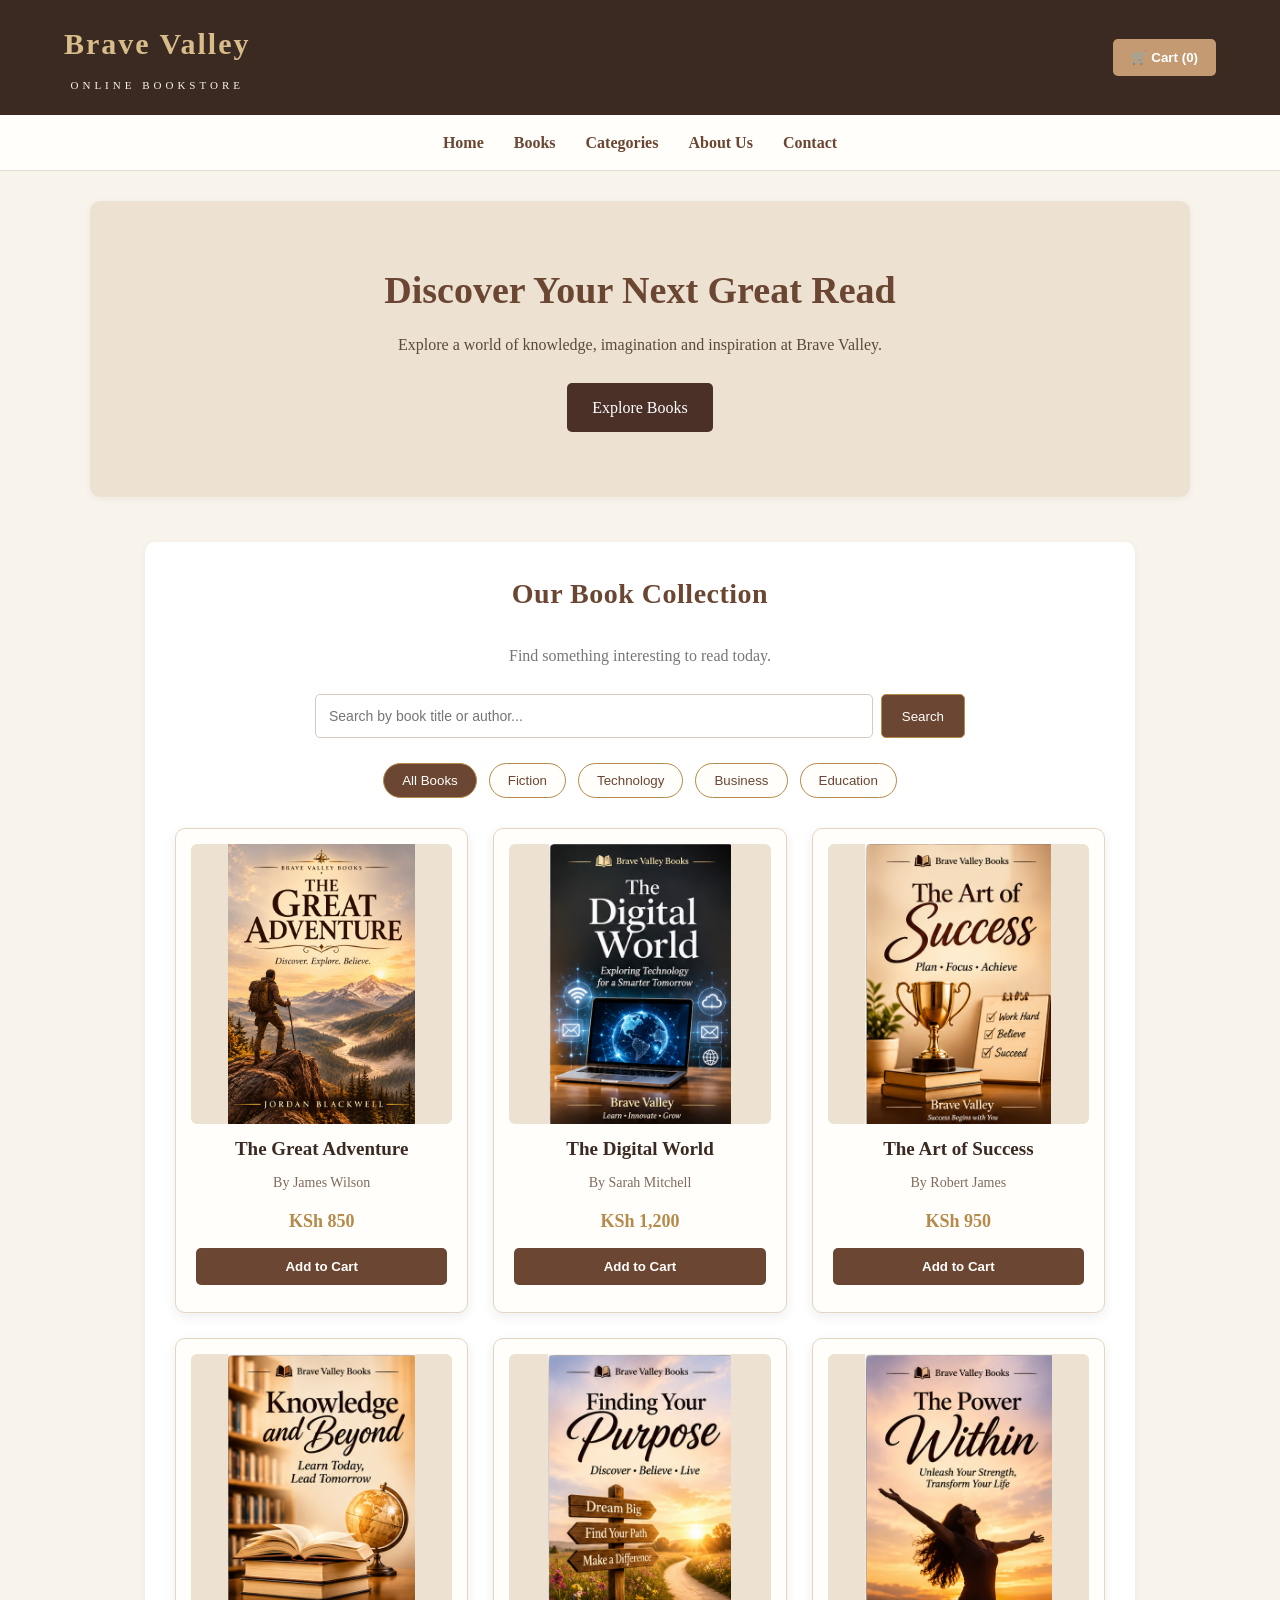
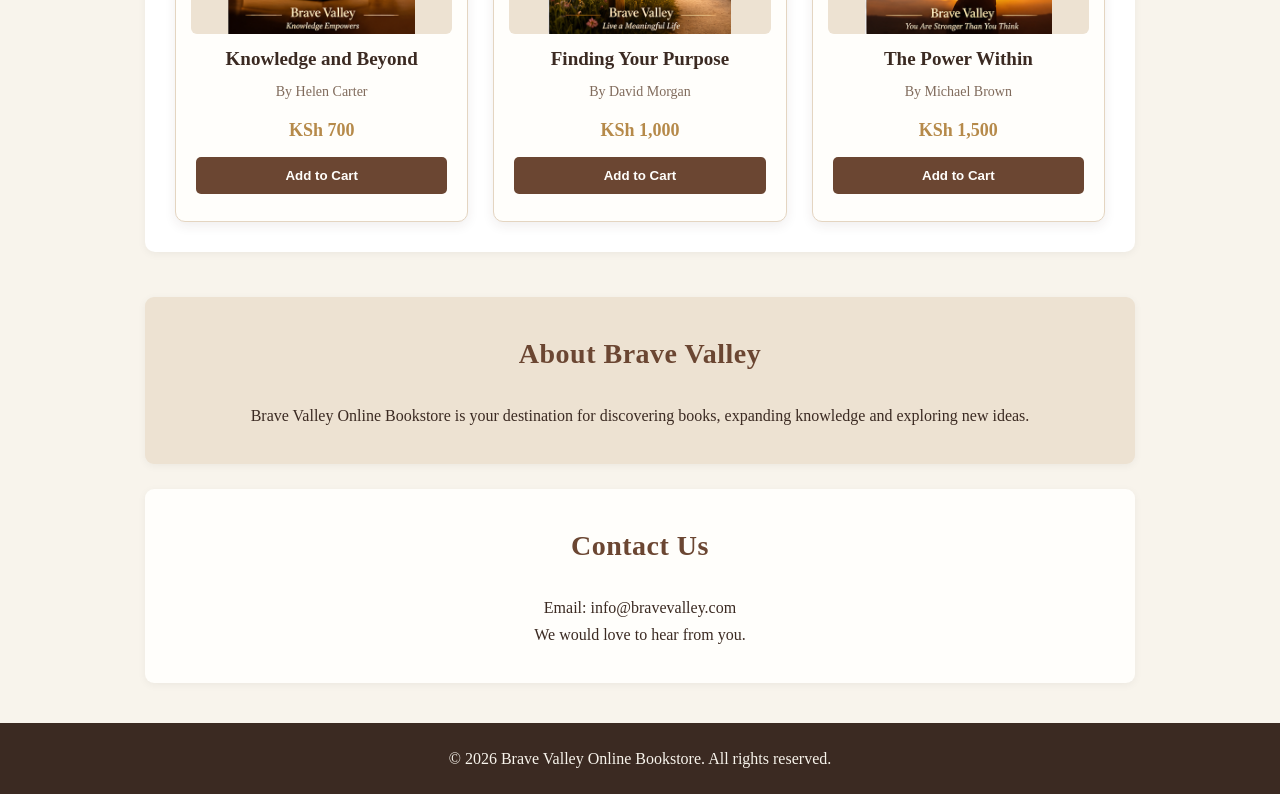
<file: index.html>
<!DOCTYPE html>
<html lang="en">

<head>
    <meta charset="UTF-8">
    <meta name="viewport" content="width=device-width, initial-scale=1.0">

    <title>Brave Valley Online Bookstore</title>

    <link rel="stylesheet" href="style.css">
</head>

<body>

    <!-- HEADER -->
    <header class="site-header">
        <div class="brand">
            <h1>Brave Valley</h1>
            <p>ONLINE BOOKSTORE</p>
        </div>

        <button class="cart-button" type="button">
            🛒 Cart (<span id="cart-count">0</span>)
        </button>
    </header>

<!-- SHOPPING CART PANEL -->
<section class="cart-panel" id="cart-panel" hidden>

    <div class="cart-header">
        <h2>My Shopping Cart</h2>

        <button id="close-cart" type="button">
            &times;
        </button>
    </div>

    <div id="cart-items">
        <!-- Cart items will appear here -->
    </div>

    <div class="cart-footer">
        <h3>
            Total: KSh <span id="cart-total">0</span>
        </h3>

        <button id="clear-cart" type="button">
            Clear Cart
        </button>

        <button id="checkout-button" type="button">
            Proceed to Checkout
        </button>
    </div>

</section>

    <!-- NAVIGATION -->
    <nav class="navbar">
        <a href="#home">Home</a>
        <a href="#books">Books</a>
        <a href="#categories">Categories</a>
        <a href="#about">About Us</a>
        <a href="#contact">Contact</a>
    </nav>

    <main>

        <!-- HERO SECTION -->
        <section class="hero" id="home">
            <h2>Discover Your Next Great Read</h2>

            <p>
                Explore a world of knowledge, imagination
                and inspiration at Brave Valley.
            </p>

            <a href="#books" class="shop-button">
                Explore Books
            </a>
        </section>

        <!-- BOOK CATALOGUE -->
        <section class="catalogue" id="books">

            <h2>Our Book Collection</h2>

            <p class="section-description">
                Find something interesting to read today.
            </p>

            <!-- SEARCH -->
            <div class="search-container">
                <input
                    type="search"
                    id="book-search"
                    placeholder="Search by book title or author..."
                >

                <button type="button" id="search-button">
                    Search
                </button>
            </div>

            <!-- CATEGORY FILTERS -->
            <div class="categories" id="categories">

                <button class="category-btn active"
                    data-category="all">All Books</button>

                <button class="category-btn"
                    data-category="fiction">Fiction</button>

                <button class="category-btn"
                    data-category="technology">Technology</button>

                <button class="category-btn"
                    data-category="business">Business</button>

                <button class="category-btn"
                    data-category="education">Education</button>

            </div>

            
<!-- BOOK GRID -->
<div class="book-grid" id="book-grid">

    <!-- BOOK 1 -->
    <article class="book-card" data-category="fiction">

        <div class="book-cover">
            <img src="book%20one.png"
     alt="The Great Adventure book cover">
        </div>

        <div class="book-info">
            <h3>The Great Adventure</h3>
            <p>By James Wilson</p>
            <strong>KSh 850</strong>
            <button class="add-cart">Add to Cart</button>
        </div>
    </article>

    <!-- BOOK 2 -->
    <article class="book-card" data-category="technology">

        <div class="book-cover">
            <img src="the-digital-world.png"
     alt="The Digital World book cover">
        </div>

        <div class="book-info">
            <h3>The Digital World</h3>
            <p>By Sarah Mitchell</p>
            <strong>KSh 1,200</strong>
            <button class="add-cart">Add to Cart</button>
        </div>
    </article>

    <!-- BOOK 3 -->
    <article class="book-card" data-category="business">

        <div class="book-cover">
           <img src="the-art-of-success.png"
     alt="The Art of Success book cover">
        </div>

        <div class="book-info">
            <h3>The Art of Success</h3>
            <p>By Robert James</p>
            <strong>KSh 950</strong>
            <button class="add-cart">Add to Cart</button>
        </div>
    </article>

    <!-- BOOK 4 -->
    <article class="book-card" data-category="education">

        <div class="book-cover">
          <img src="knowledge-and-beyond.png"
     alt="Knowledge and Beyond book cover">
        </div>

        <div class="book-info">
            <h3>Knowledge and Beyond</h3>
            <p>By Helen Carter</p>
            <strong>KSh 700</strong>
            <button class="add-cart">Add to Cart</button>
        </div>
    </article>

    <!-- BOOK 5 -->
    <article class="book-card" data-category="fiction">

        <div class="book-cover">
        <img src="finding-your-purpose.png"
     alt="Finding Your Purpose book cover">
        </div>

        <div class="book-info">
            <h3>Finding Your Purpose</h3>
            <p>By David Morgan</p>
            <strong>KSh 1,000</strong>
            <button class="add-cart">Add to Cart</button>
        </div>
    </article>

    <!-- BOOK 6 -->
    <article class="book-card" data-category="fiction">

        <div class="book-cover">
            <img src="the-power-within.png"
     alt="The Power Within book cover">

        </div>

        <div class="book-info">
            <h3>The Power Within</h3>
            <p>By Michael Brown</p>
            <strong>KSh 1,500</strong>
            <button class="add-cart">Add to Cart</button>
        </div>
    </article>

</div>


            <p id="no-results" hidden>
                No books found. Try another search.
            </p>

        </section>

        <!-- ABOUT -->
        <section class="about" id="about">
            <h2>About Brave Valley</h2>

            <p>
                Brave Valley Online Bookstore is your destination
                for discovering books, expanding knowledge and
                exploring new ideas.
            </p>
        </section>

        <!-- CONTACT -->
        <section class="contact" id="contact">
            <h2>Contact Us</h2>
            <p>Email: info@bravevalley.com</p>
            <p>We would love to hear from you.</p>
        </section>

    </main>

    <!-- FOOTER -->
    <footer>
        <p>
            &copy; 2026 Brave Valley Online Bookstore.
            All rights reserved.
        </p>
    </footer>

    <script src="script.js"></script>

</body>
</html>
</file>
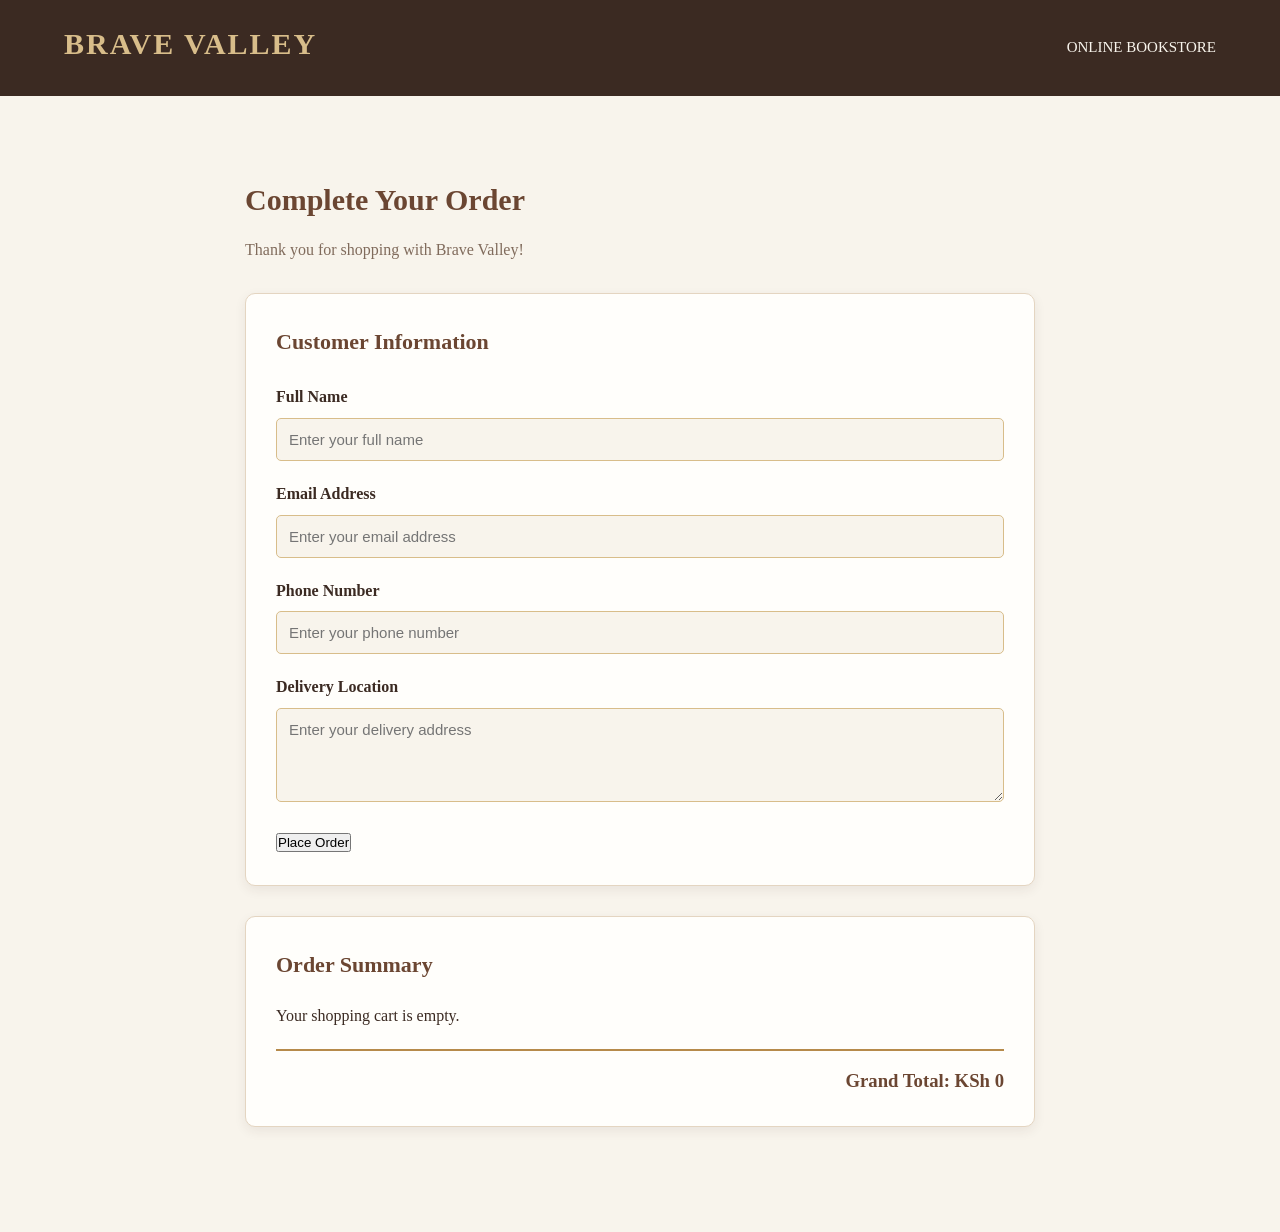
<file: checkout.html>
<!DOCTYPE html>
<html lang="en">

<head>
    <meta charset="UTF-8">
    <meta name="viewport" content="width=device-width, initial-scale=1.0">

    <title>Checkout | Brave Valley Online Bookstore</title>

    <link rel="stylesheet" href="style.css">
</head>

<body>

    <!-- CHECKOUT HEADER -->
    <header class="site-header">
        <h1>BRAVE VALLEY</h1>
        <p>ONLINE BOOKSTORE</p>
    </header>

    
<!-- CHECKOUT SECTION -->
<main class="checkout-container">

    <h2>Complete Your Order</h2>

    <p>Thank you for shopping with Brave Valley!</p>

    <!-- CUSTOMER INFORMATION FORM -->
    <section class="customer-details">

        <h3>Customer Information</h3>

        <form id="checkout-form">

            <div class="form-group">
                <label for="customer-name">Full Name</label>
                <input
                    type="text"
                    id="customer-name"
                    placeholder="Enter your full name"
                    required>
            </div>

            <div class="form-group">
                <label for="customer-email">Email Address</label>
                <input
                    type="email"
                    id="customer-email"
                    placeholder="Enter your email address"
                    required>
            </div>

            <div class="form-group">
                <label for="customer-phone">Phone Number</label>
                <input
                    type="tel"
                    id="customer-phone"
                    placeholder="Enter your phone number"
                    required>
            </div>

            <div class="form-group">
                <label for="delivery-location">Delivery Location</label>
                <textarea
                    id="delivery-location"
                    placeholder="Enter your delivery address"
                    rows="4"
                    required></textarea>
            </div>
<button type="submit" id="place-order">
    Place Order
</button>
        </form>

    </section>

<!-- ORDER SUMMARY -->
<section class="order-summary">

    <h3>Order Summary</h3>

    <div id="checkout-items">
        <!-- Selected books will appear here -->
    </div>

    <div class="checkout-total">
        <h3>
            Grand Total: KSh <span id="checkout-total">0</span>
        </h3>
    </div>

</section>

</main>




</body>
<script src="checkout.js"></script>

</html>
</file>
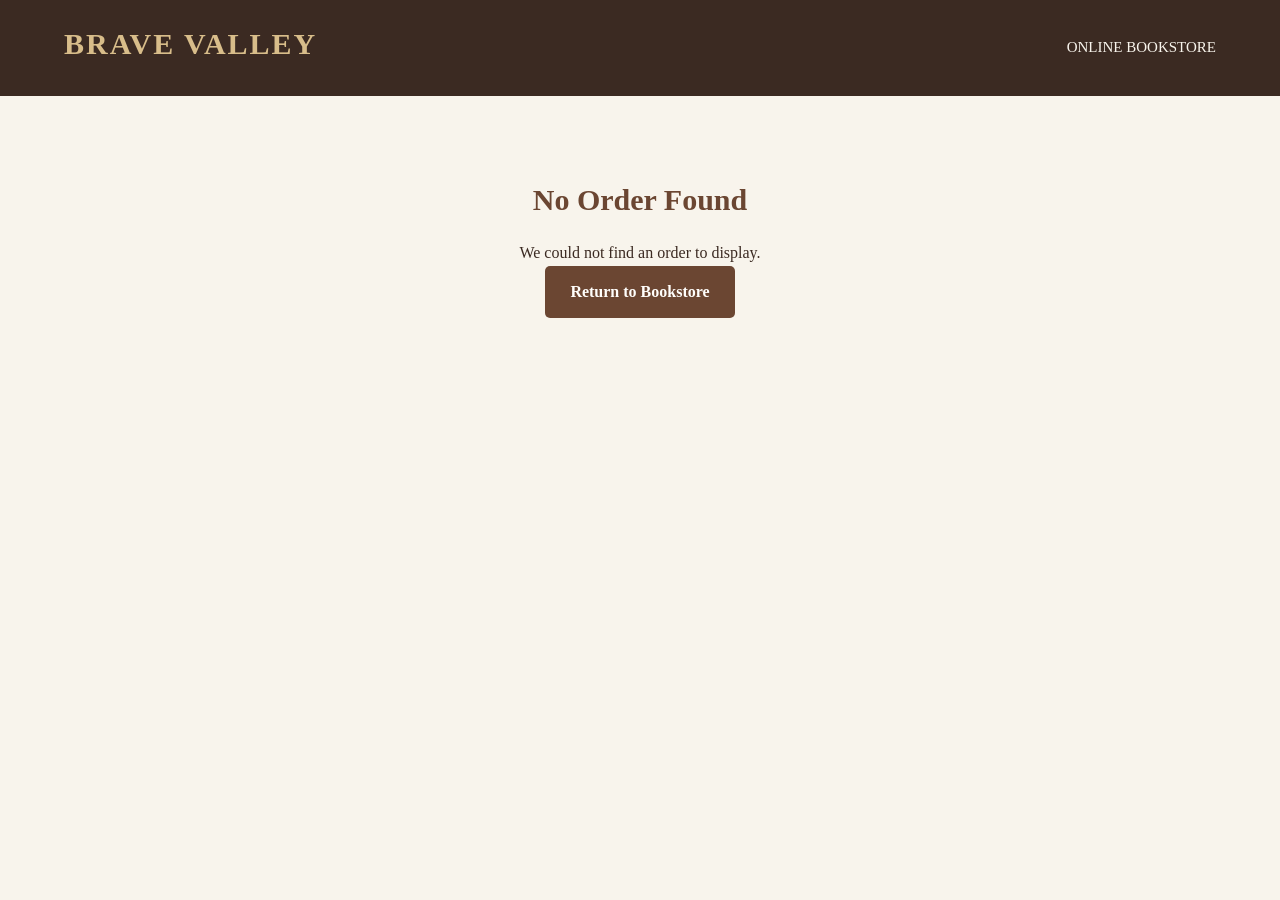
<file: order-confirmation.html>
<!DOCTYPE html>
<html lang="en">

<head>
    <meta charset="UTF-8">
    <meta name="viewport" content="width=device-width, initial-scale=1.0">

    <title>Order Confirmation | Brave Valley Online Bookstore</title>

    <link rel="stylesheet" href="style.css">
</head>

<body>

    <!-- CONFIRMATION HEADER -->
    <header class="site-header">
        <h1>BRAVE VALLEY</h1>
        <p>ONLINE BOOKSTORE</p>
    </header>

    <!-- ORDER CONFIRMATION -->
    <main class="confirmation-container">

        <div class="confirmation-icon">
            ✓
        </div>

        <h2>Order Successfully Placed!</h2>

        <p class="confirmation-message">
            Thank you for shopping with Brave Valley.
            Your order has been received successfully.
        </p>

        <!-- CUSTOMER DETAILS -->
        <section class="confirmation-details">
            <h3>Order Information</h3>

            <p><strong>Customer:</strong>
                <span id="confirmed-name"></span>
            </p>

            <p><strong>Order Number:</strong>
                <span id="order-number"></span>
            </p>

            <p><strong>Order Date:</strong>
                <span id="order-date"></span>
            </p>
        </section>

        <!-- ORDERED BOOKS -->
        <section class="confirmation-summary">
            <h3>Books Ordered</h3>

            <div id="confirmed-items"></div>

            <h3 class="confirmed-total">
                Total: KSh <span id="confirmed-total">0</span>
            </h3>
        </section>

        <a href="index.html" class="continue-shopping">
            Continue Shopping
        </a>

    </main>

    <script src="confirmation.js"></script>

</body>
</html>
</file>
<file: style.css>
/* =================================
   1. GENERAL WEBSITE SETTINGS
================================= */

* {
    margin: 0;
    padding: 0;
    box-sizing: border-box;
}

body {
    font-family: Arial, sans-serif;
    background-color: #f8f5f0;
    color: #352b25;
    line-height: 1.6;
}

/* =================================
   2. WEBSITE HEADER
================================= */

header {
    background-color: #4b3028;
    color: white;
    text-align: center;
    padding: 30px 15px;
}

header h1 {
    font-size: 30px;
    margin-bottom: 8px;
}

header p {
    font-size: 15px;
    color: #eaded2;
}

/* =================================
   3. NAVIGATION BAR
================================= */

nav {
    background-color: #fff;
    padding: 15px;
    border-bottom: 1px solid #e5ddd3;
}

nav ul {
    list-style: none;
    display: flex;
    justify-content: center;
    flex-wrap: wrap;
    gap: 30px;
}

nav ul li a {
    text-decoration: none;
    color: #4b3028;
    font-weight: bold;
    font-size: 15px;
}

nav ul li a:hover {
    color: #b47b50;
}

/* =================================
   4. MAIN CONTENT
================================= */

main {
    width: 90%;
    max-width: 1100px;
    margin: 30px auto;
}

section {
    background-color: white;
    padding: 30px;
    margin-bottom: 25px;
    border-radius: 10px;
    box-shadow: 0 2px 8px rgba(0, 0, 0, 0.05);
}

section h2 {
    color: #704b38;
    margin-bottom: 12px;
    font-size: 24px;
}

/* =================================
   5. WEBSITE FOOTER
================================= */

footer {
    background-color: #4b3028;
    color: white;
    text-align: center;
    padding: 20px;
    margin-top: 40px;
}

/* =================================
   6. RESPONSIVE DESIGN
================================= */

@media screen and (max-width: 600px) {

    header {
        padding: 22px 10px;
    }

    header h1 {
        font-size: 23px;
    }

    nav ul {
        gap: 12px 18px;
    }

    nav ul li a {
        font-size: 13px;
    }

    main {
        width: 94%;
        margin: 20px auto;
    }

    section {
        padding: 20px;
    }

    section h2 {
        font-size: 20px;
    }
}

/* ==================================
   1. GENERAL SETTINGS
================================== */

* {
    margin: 0;
    padding: 0;
    box-sizing: border-box;
}

html {
    scroll-behavior: smooth;
}

body {
    font-family: Arial, sans-serif;
    background: #f8f5f0;
    color: #352b25;
    line-height: 1.6;
}

/* ==================================
   2. HEADER
================================== */

.site-header {
    background: #4b3028;
    color: white;
    padding: 20px 5%;
    display: flex;
    justify-content: space-between;
    align-items: center;
}

.brand h1 {
    font-size: 28px;
    letter-spacing: 1px;
}

.brand p {
    font-size: 11px;
    letter-spacing: 4px;
    color: #eaded2;
}

.cart-button {
    background: #c49a72;
    color: white;
    border: none;
    padding: 11px 18px;
    border-radius: 5px;
    cursor: pointer;
    font-weight: bold;
}

/* ==================================
   3. NAVIGATION
================================== */

.navbar {
    background: white;
    padding: 15px;
    display: flex;
    justify-content: center;
    flex-wrap: wrap;
    gap: 30px;
    border-bottom: 1px solid #e5ddd3;
}

.navbar a {
    text-decoration: none;
    color: #4b3028;
    font-weight: bold;
}

.navbar a:hover {
    color: #b47b50;
}

/* ==================================
   4. HERO SECTION
================================== */

.hero {
    background: #e9ddd0;
    text-align: center;
    padding: 65px 20px;
}

.hero h2 {
    font-size: 36px;
    color: #4b3028;
    margin-bottom: 15px;
}

.hero p {
    margin-bottom: 25px;
}

.shop-button {
    display: inline-block;
    background: #4b3028;
    color: white;
    text-decoration: none;
    padding: 12px 25px;
    border-radius: 5px;
}

.shop-button:hover {
    background: #79513e;
}

/* ==================================
   5. CATALOGUE
================================== */

.catalogue {
    width: 90%;
    max-width: 1200px;
    margin: 45px auto;
}

.catalogue > h2,
.about h2,
.contact h2 {
    text-align: center;
    color: #704b38;
    margin-bottom: 10px;
}

.section-description {
    text-align: center;
    color: #777;
    margin-bottom: 25px;
}

/* SEARCH BAR */

.search-container {
    display: flex;
    max-width: 650px;
    margin: 0 auto 25px;
    gap: 8px;
}

.search-container input {
    flex: 1;
    min-width: 0;
    padding: 13px;
    border: 1px solid #d8cabe;
    border-radius: 5px;
    font-size: 14px;
}

.search-container button {
    background: #4b3028;
    color: white;
    border: none;
    padding: 12px 20px;
    border-radius: 5px;
    cursor: pointer;
}

/* CATEGORY FILTERS */

.categories {
    display: flex;
    justify-content: center;
    flex-wrap: wrap;
    gap: 12px;
    margin-bottom: 30px;
}

.category-btn {
    padding: 9px 18px;
    background: white;
    border: 1px solid #cbb8a7;
    border-radius: 20px;
    cursor: pointer;
    color: #4b3028;
}

.category-btn.active,
.category-btn:hover {
    background: #4b3028;
    color: white;
}

/* ==================================
   6. BOOK GRID
================================== */

.book-grid {
    display: grid;
    grid-template-columns: repeat(3, 1fr);
    gap: 25px;
}

.book-card {
    background: white;
    border-radius: 9px;
    overflow: hidden;
    box-shadow: 0 3px 12px rgba(0,0,0,0.07);
    transition: transform 0.3s;
}

.book-card:hover {
    transform: translateY(-5px);
}

/* BOOK COVER DESIGNS */

.book-cover {
    width: 100%;
    height: 280px;
    overflow: hidden;
    border-radius: 6px;
    background-color: #EDE2D2;
    display: flex;
    justify-content: center;
    align-items: center;
}

.book-cover img {
    width: 100%;
    height: 100%;
    object-fit: contain;
    display: block;
}

.cover-one {
    background: #8b493b;
}

.cover-two {
    background: #294f60;
}

.cover-three {
    background: #4d5036;
}

.cover-four {
    background: #a27648;
}

.cover-five {
    background: #493e69;
}

.cover-six {
    background: #354c43;
}

/* BOOK DETAILS */

.book-info {
    padding: 18px;
    text-align: center;
}

.book-info h3 {
    font-size: 17px;
    margin-bottom: 5px;
}

.book-info p {
    color: #777;
    font-size: 14px;
    margin-bottom: 10px;
}

.book-info strong {
    display: block;
    color: #79513e;
    margin-bottom: 13px;
    font-size: 17px;
}

.add-cart {
    width: 100%;
    padding: 11px;
    background: #4b3028;
    color: white;
    border: none;
    border-radius: 5px;
    cursor: pointer;
}

.add-cart:hover {
    background: #9a674c;
}

/* ==================================
   7. ABOUT AND CONTACT
================================== */

.about,
.contact {
    background: white;
    width: 90%;
    max-width: 1100px;
    margin: 25px auto;
    padding: 35px;
    border-radius: 9px;
    text-align: center;
}

/* ==================================
   8. FOOTER
================================== */

footer {
    background: #4b3028;
    color: white;
    text-align: center;
    padding: 22px;
    margin-top: 40px;
}

/* ==================================
   9. TABLET RESPONSIVENESS
================================== */

@media screen and (max-width: 900px) {

    .book-grid {
        grid-template-columns: repeat(2, 1fr);
    }

    .hero h2 {
        font-size: 30px;
    }

}

/* ==================================
   10. MOBILE RESPONSIVENESS
================================== */

@media screen and (max-width: 600px) {

    .site-header {
        padding: 16px 4%;
    }

    .brand h1 {
        font-size: 21px;
    }

    .brand p {
        font-size: 9px;
        letter-spacing: 2px;
    }

    .cart-button {
        padding: 9px;
        font-size: 12px;
    }

    .navbar {
        gap: 12px 17px;
        padding: 13px 8px;
    }

    .navbar a {
        font-size: 13px;
    }

    .hero {
        padding: 45px 15px;
    }

    .hero h2 {
        font-size: 25px;
    }

    .hero p {
        font-size: 14px;
    }

    .catalogue {
        width: 94%;
    }

    .search-container {
        flex-direction: column;
    }

    .search-container button {
        width: 100%;
    }

    .categories {
        gap: 8px;
    }

    .category-btn {
        padding: 8px 12px;
        font-size: 12px;
    }

    .book-grid {
        grid-template-columns: repeat(2, 1fr);
        gap: 12px;
    }

    .book-cover {
        width: 80%;
        height: 155px;
        font-size: 13px;
    }

    .book-info {
        padding: 12px 8px;
    }

    .book-info h3 {
        font-size: 14px;
    }

    .book-info p {
        font-size: 12px;
    }

    .book-info strong {
        font-size: 15px;
    }

    .add-cart {
        font-size: 12px;
        padding: 9px 5px;
    }

    .about,
    .contact {
        width: 94%;
        padding: 22px;
    }

}

/* ==================================
   BRAVE VALLEY - ELEGANT THEME
================================== */

/* Overall website */
body {
    background-color: #F8F4EC;
    color: #3B2A22;
    font-family: Georgia, serif;
}

/* Main header */
.site-header {
    background-color: #3B2A22;
    color: #FFFEFB;
}

.site-header h1 {
    color: #D8BD8A;
    letter-spacing: 2px;
}

.site-header p {
    color: #F8F4EC;
}

/* Navigation bar */
.navbar {
    background-color: #FFFEFB;
}

.navbar a {
    color: #6B4632;
    font-weight: bold;
    text-decoration: none;
}

.navbar a:hover {
    color: #B68A4A;
}

/* Hero section */
.hero {
    background-color: #EDE2D2;
    color: #3B2A22;
}

.hero h2 {
    color: #6B4632;
}

.hero p {
    color: #5B493D;
}

/* Section headings */
.catalogue > h2,
.about h2,
.contact h2 {
    color: #6B4632;
    font-family: Georgia, serif;
}

/* Search button */
#search-button {
    background-color: #6B4632;
    color: #FFFEFB;
    border: 1px solid #B68A4A;
}

#search-button:hover {
    background-color: #3B2A22;
}

/* Category filter buttons */
.category-btn {
    background-color: #FFFEFB;
    color: #6B4632;
    border: 1px solid #B68A4A;
}

.category-btn:hover,
.category-btn.active {
    background-color: #6B4632;
    color: #FFFEFB;
}

/* Book cards */
.book-card {
    background-color: #FFFEFB;
    border: 1px solid #E4D5C1;
}

.book-info h3 {
    color: #3B2A22;
}

.book-info p {
    color: #806B5C;
}

.book-info strong {
    color: #B68A4A;
}

/* Add to cart buttons */
.add-cart {
    background-color: #6B4632;
    color: #FFFEFB;
    border: none;
}

.add-cart:hover {
    background-color: #B68A4A;
    color: #3B2A22;
}

/* Shopping cart */
#cart-button {
    background-color: #B68A4A;
    color: #3B2A22;
}

/* About and contact sections */
.about,
.contact {
    color: #3B2A22;
}

.about {
    background-color: #EDE2D2;
}

.contact {
    background-color: #FFFEFB;
}

/* Footer */
footer {
    background-color: #3B2A22;
    color: #F8F4EC;
}

footer a {
    color: #D8BD8A;
}

/* Smooth transitions */
button,
.navbar a,
.book-card {
    transition: all 0.3s ease;
}

/* ===== BRAVE VALLEY TYPOGRAPHY ===== */

/* Main website headings */
h1, h2, h3 {
    font-family: Georgia, serif;
}

/* Main brand name */
.site-header h1 {
    font-size: 30px;
    font-weight: bold;
    letter-spacing: 2px;
}

/* Section headings */
.catalogue > h2,
.about h2,
.contact h2 {
    font-size: 28px;
    margin-bottom: 25px;
    letter-spacing: 0.5px;
}

/* Hero heading */
.hero h2 {
    font-size: 38px;
    line-height: 1.3;
}

/* Book titles */
.book-info h3 {
    font-size: 19px;
    line-height: 1.4;
    margin-bottom: 8px;
}

/* General paragraph text */
p {
    line-height: 1.7;
}


/* ===== BOOK CARD REFINEMENT ===== */

.book-card {
    border-radius: 10px;
    overflow: hidden;
    padding: 15px;
    box-shadow: 0 4px 12px rgba(59, 42, 34, 0.08);
    transition: transform 0.3s ease,
                box-shadow 0.3s ease;
}

.book-card:hover {
    transform: translateY(-6px);
    box-shadow: 0 8px 20px rgba(59, 42, 34, 0.15);
}

.book-info {
    padding: 12px 5px;
}

.book-info strong {
    display: block;
    font-size: 18px;
    margin: 12px 0;
}

.add-cart {
    width: 100%;
    padding: 11px;
    border-radius: 5px;
    cursor: pointer;
    font-weight: bold;
}

/* ==================================
   SHOPPING CART DESIGN
================================== */

.cart-panel {
    position: fixed;
    top: 0;
    right: 0;
    width: 380px;
    max-width: 100%;
    height: 100vh;
    background-color: #FFFEFB;
    z-index: 1000;
    padding: 25px;
    box-shadow: -5px 0 20px rgba(59, 42, 34, 0.15);
    overflow-y: auto;
}

.cart-panel[hidden] {
    display: none;
}

.cart-header {
    display: flex;
    justify-content: space-between;
    align-items: center;
    border-bottom: 1px solid #E4D5C1;
    padding-bottom: 15px;
    margin-bottom: 20px;
}

.cart-header h2 {
    color: #6B4632;
    font-size: 23px;
}

#close-cart {
    background: none;
    border: none;
    font-size: 30px;
    color: #6B4632;
    cursor: pointer;
}

#cart-items {
    margin-bottom: 25px;
}

.cart-footer {
    border-top: 1px solid #E4D5C1;
    padding-top: 20px;
}

.cart-footer h3 {
    color: #3B2A22;
    margin-bottom: 20px;
}

#clear-cart,
#checkout-button {
    width: 100%;
    padding: 12px;
    margin-bottom: 12px;
    border-radius: 5px;
    cursor: pointer;
    font-weight: bold;
}

#clear-cart {
    background-color: #EDE2D2;
    color: #6B4632;
    border: 1px solid #B68A4A;
}

#checkout-button {
    background-color: #6B4632;
    color: #FFFEFB;
    border: none;
}

/* INDIVIDUAL CART ITEMS */

.cart-item {
    padding: 15px 0;
    color: #5B493D;
}

.cart-item h4 {
    color: #6B4632;
    margin-bottom: 10px;
}

.quantity-controls {
    display: flex;
    align-items: center;
    gap: 15px;
    margin: 12px 0;
}

.quantity-controls button {
    width: 30px;
    height: 30px;
    background-color: #EDE2D2;
    color: #6B4632;
    border: 1px solid #B68A4A;
    border-radius: 4px;
    cursor: pointer;
    font-size: 18px;
}

.remove-book {
    background-color: transparent;
    color: #9B3D32;
    border: none;
    cursor: pointer;
    margin: 8px 0;
}

/* ==================================
   CHECKOUT PAGE DESIGN
================================== */

.checkout-container {
    max-width: 850px;
    margin: 50px auto;
    padding: 30px;
}

.checkout-container > h2 {
    color: #6B4632;
    font-size: 30px;
    margin-bottom: 12px;
}

.checkout-container > p {
    color: #806B5C;
    margin-bottom: 30px;
}

.customer-details {
    background-color: #FFFEFB;
    padding: 30px;
    border: 1px solid #E4D5C1;
    border-radius: 10px;
    box-shadow: 0 4px 12px rgba(59, 42, 34, 0.08);
}

.customer-details h3 {
    color: #6B4632;
    margin-bottom: 25px;
    font-size: 22px;
}

.form-group {
    margin-bottom: 20px;
}

.form-group label {
    display: block;
    color: #3B2A22;
    font-weight: bold;
    margin-bottom: 8px;
}

.form-group input,
.form-group textarea {
    width: 100%;
    padding: 12px;
    border: 1px solid #D8BD8A;
    border-radius: 5px;
    background-color: #F8F4EC;
    font-size: 15px;
    font-family: Arial, sans-serif;
}

.form-group input:focus,
.form-group textarea:focus {
    outline: 2px solid #B68A4A;
    border-color: #B68A4A;
}

.form-group textarea {
    resize: vertical;
}

/* RESPONSIVE CHECKOUT */

@media (max-width: 600px) {

    .checkout-container {
        margin: 20px auto;
        padding: 15px;
    }

    .customer-details {
        padding: 20px;
    }

    .checkout-container > h2 {
        font-size: 25px;
    }

}

/* ==================================
   CHECKOUT ORDER SUMMARY
================================== */

.order-summary {
    background-color: #FFFEFB;
    padding: 30px;
    margin-top: 30px;
    border: 1px solid #E4D5C1;
    border-radius: 10px;
    box-shadow: 0 4px 12px rgba(59, 42, 34, 0.08);
}

.order-summary > h3 {
    color: #6B4632;
    font-size: 22px;
    margin-bottom: 20px;
}

.checkout-item {
    display: flex;
    justify-content: space-between;
    gap: 15px;
    padding: 15px 0;
    border-bottom: 1px solid #E4D5C1;
    color: #5B493D;
}

.checkout-total {
    margin-top: 20px;
    padding-top: 15px;
    border-top: 2px solid #B68A4A;
}

.checkout-total h3 {
    color: #6B4632;
    text-align: right;
}
/* ORDER CONFIRMATION PAGE */

.confirmation-container {
    max-width: 750px;
    margin: 50px auto;
    padding: 30px;
    text-align: center;
}

.confirmation-icon {
    width: 75px;
    height: 75px;
    margin: 0 auto 20px;
    border-radius: 50%;
    background-color: #EDE2D2;
    color: #6B4632;
    font-size: 45px;
    font-weight: bold;
    display: flex;
    justify-content: center;
    align-items: center;
}

.confirmation-container > h2 {
    color: #6B4632;
    font-size: 30px;
    margin-bottom: 15px;
}

.confirmation-message {
    color: #806B5C;
    margin-bottom: 30px;
}

.confirmation-details,
.confirmation-summary {
    background-color: #FFFEFB;
    padding: 25px;
    margin-bottom: 25px;
    border: 1px solid #E4D5C1;
    border-radius: 10px;
    box-shadow: 0 4px 12px rgba(59,42,34,.08);
    text-align: left;
}

.confirmation-details h3,
.confirmation-summary h3 {
    color: #6B4632;
    margin-bottom: 18px;
}

.confirmation-details p {
    margin-bottom: 12px;
    color: #5B493D;
}

.confirmed-total {
    border-top: 2px solid #B68A4A;
    padding-top: 18px;
    margin-top: 20px;
    text-align: right;
}

.continue-shopping {
    display: inline-block;
    background-color: #6B4632;
    color: #FFFEFB;
    padding: 13px 25px;
    border-radius: 5px;
    text-decoration: none;
    font-weight: bold;
    transition: background-color .3s ease;
}

.continue-shopping:hover {
    background-color: #B68A4A;
    color: #3B2A22;
}

@media (max-width: 600px) {
    .confirmation-container {
        margin: 20px auto;
        padding: 15px;
    }

    .confirmation-container > h2 {
        font-size: 25px;
    }
}
</file>
